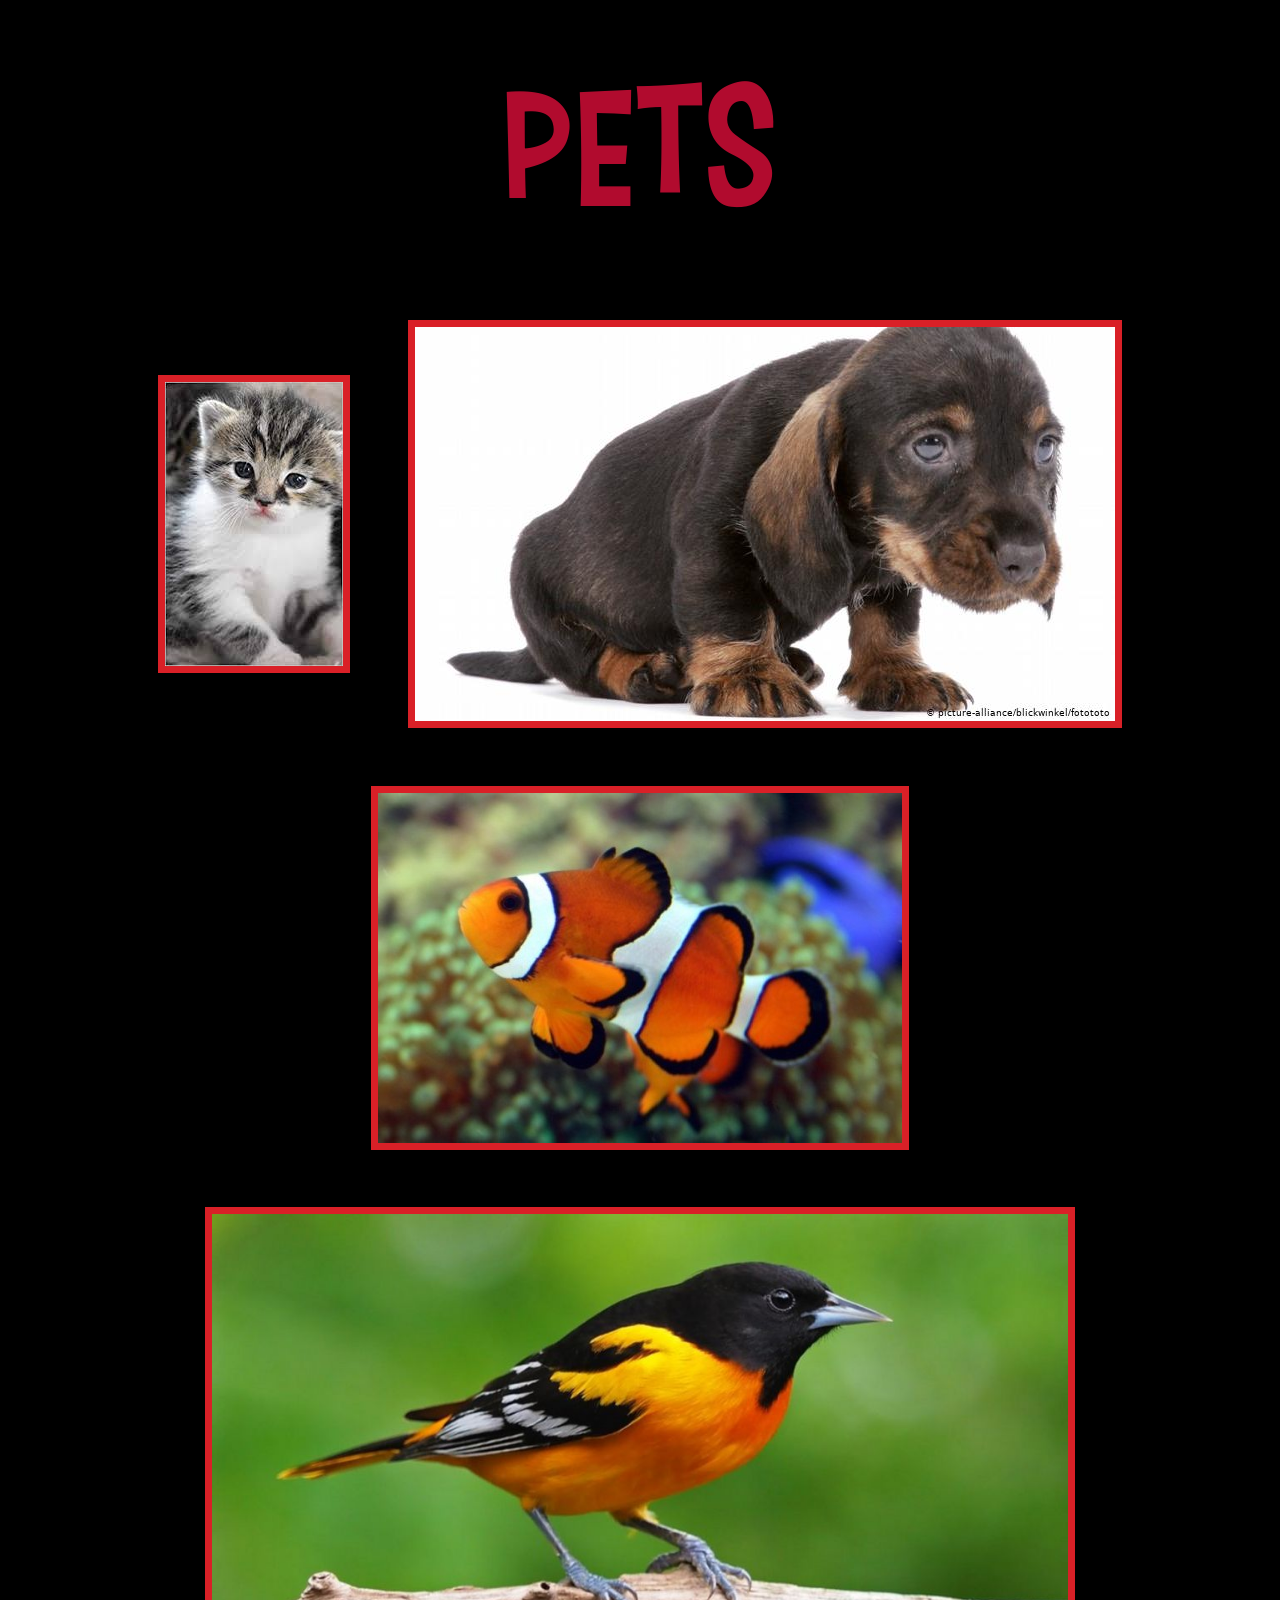
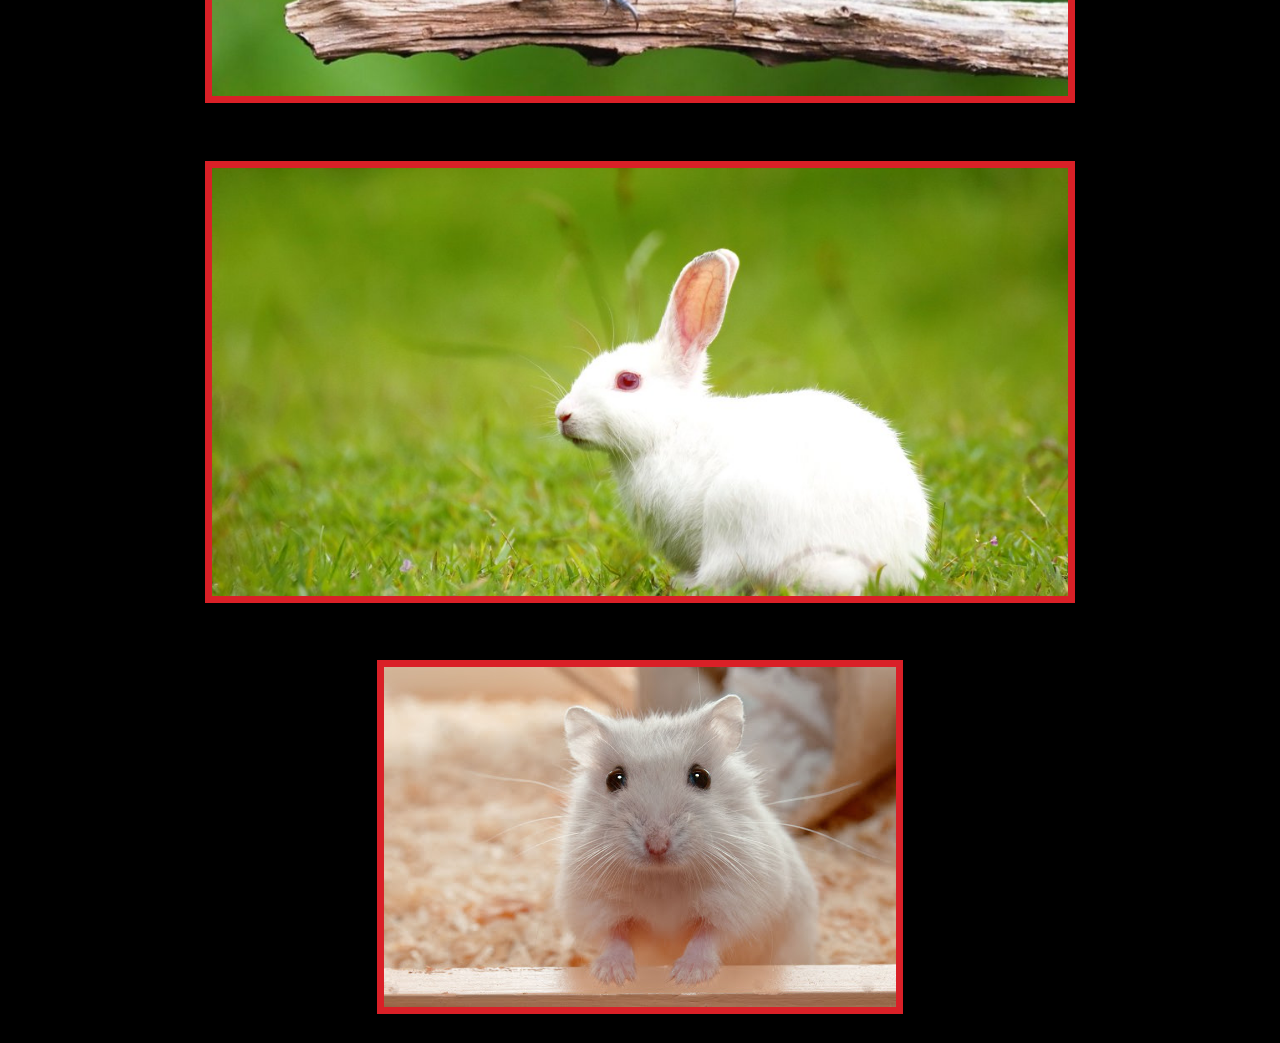
<file: instructions/index.html>
<!DOCTYPE html>
<html lang="en">
<head>
    <meta charset="UTF-8">
    <meta name="viewport" content="width=device-width, initial-scale=1.0">
    <title>PETS</title>
    <link rel="stylesheet" href="style.css">
</head>
<body>
    <header>
        <img src="img/pets.png" alt="Cat">
    </header>
    <main>
        <img src="img/img01.png" alt="Cat">
        <img src="img/img02.png" alt="Dog">
        <img src="img/img03.png" alt="Fish">
        <img src="img/img04.png" alt="Bird">
        <img src="img/img05.png" alt="Rabbit">
        <img src="img/img06.png" alt="Hamister">   
    </main>
</body>
</html>
</file>
<file: instructions/style.css>
:root{
    --bg-color: rgb(17, 3, 97);
    --body-color: black;
    --title-color: #d3d3f7;
    --bg-modal: white;
    --card-color: #d92027;

    font-size: 60%;
}

*{
    margin: 0;
    padding: 0;
    box-sizing: border-box;
}

body{
    width: 80vw;
    height: 100vh;
    background: var(--body-color);
    margin: 0.4rem auto;
}

header{
    padding: 8rem;
    text-align: center;
}

main{
    width: 80vw;
    
    display: flex;
    flex-wrap: wrap;
    align-items: center;
    justify-content: center;
    margin: 0.5rem auto;
}

main img{
    margin: 3rem;
    border: 0.8rem solid var(--card-color);
}

main img:nth-child(4),
main img:nth-child(5){
    width: 85%;
    height: auto;
}
</file>
